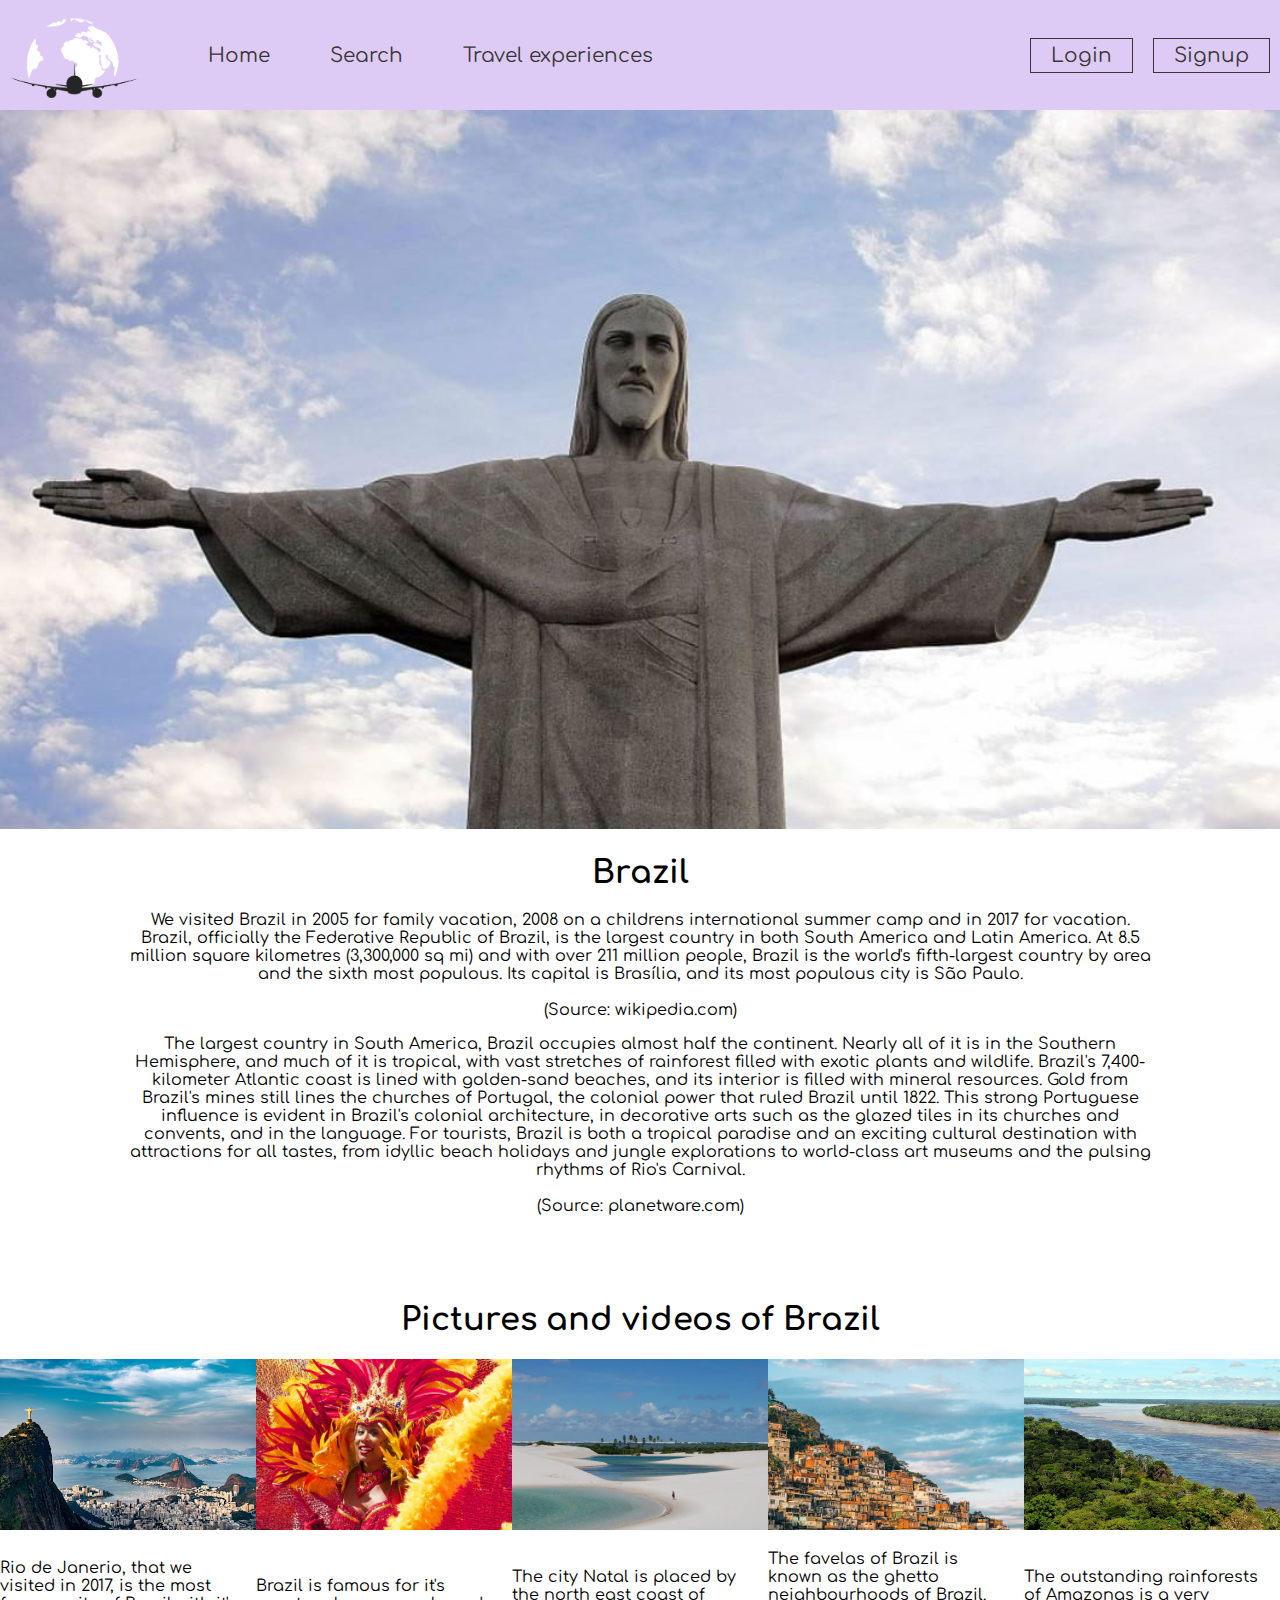
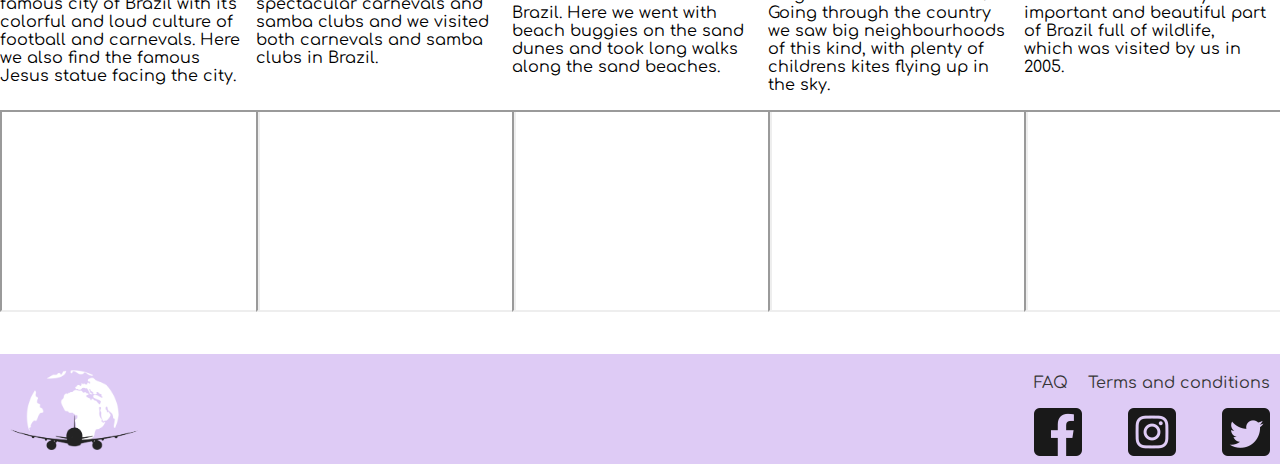
<file: popups/brazil/rio.html>
<!DOCTYPE html>
<html lang="en">
  <head>
    <meta charset="UTF-8" />
    <meta http-equiv="X-UA-Compatible" content="IE=edge" />
    <meta name="viewport" content="width=device-width, initial-scale=1.0" />
    <link rel="stylesheet" href="../../style.css" />
    <link rel="stylesheet" href="../experiences.css" />
    <title>Exercise 1</title>
  </head>
  <body>
    <div class="page-container">
      <div class="content-wrap">
        <header class="header">
          <nav class="navbar">
            <div class="nav_logo">
              <img src="../../images/icons/travel_logo.png" alt="logo" />
              <ul class="nav_links">
                <li><a href="../../index.html">Home</a></li>
                <li><a href="../../index.html#search">Search</a></li>
                <li>
                  <a href="../../index.html#experiences">Travel experiences</a>
                </li>
              </ul>
            </div>
            <div class="nav_buttons">
              <ul>
                <li><a class="nav_button" href="#">Login</a></li>
                <li><a class="nav_button" href="#">Signup</a></li>
              </ul>
            </div>
          </nav>
        </header>
        <div class="section_1">
          <div class="intro_picture">
            <img
              src="rio_header.jpeg"
              alt="Jesus statue of Rio"
              class="main_picture"
            />
          </div>

          <div class="description">
            <h1>Brazil</h1>
            <p>
              We visited Brazil in 2005 for family vacation, 2008 on a childrens
              international summer camp and in 2017 for vacation. Brazil,
              officially the Federative Republic of Brazil, is the largest
              country in both South America and Latin America. At 8.5 million
              square kilometres (3,300,000 sq mi) and with over 211 million
              people, Brazil is the world's fifth-largest country by area and
              the sixth most populous. Its capital is Brasília, and its most
              populous city is São Paulo.<br /><br />(Source: wikipedia.com)
            </p>
            <p>
              The largest country in South America, Brazil occupies almost half
              the continent. Nearly all of it is in the Southern Hemisphere, and
              much of it is tropical, with vast stretches of rainforest filled
              with exotic plants and wildlife. Brazil's 7,400-kilometer Atlantic
              coast is lined with golden-sand beaches, and its interior is
              filled with mineral resources. Gold from Brazil's mines still
              lines the churches of Portugal, the colonial power that ruled
              Brazil until 1822. This strong Portuguese influence is evident in
              Brazil's colonial architecture, in decorative arts such as the
              glazed tiles in its churches and convents, and in the language.
              For tourists, Brazil is both a tropical paradise and an exciting
              cultural destination with attractions for all tastes, from idyllic
              beach holidays and jungle explorations to world-class art museums
              and the pulsing rhythms of Rio's Carnival. <br /><br />(Source:
              planetware.com)
            </p>
          </div>
        </div>

        <div class="section_2">
          <h1 class="title">Pictures and videos of Brazil</h1>
          <div class="row">
            <div class="column">
              <img src="rio.jpeg" alt="Overview of Rio de Janiero" />
            </div>
            <div class="column">
              <img src="carneval.jpg" alt="Carneval of Rio de Janeiro" />
            </div>
            <div class="column">
              <img src="natal.jpeg" alt="Beach in Natal" />
            </div>
            <div class="column">
              <img src="favela.jpeg" alt="Favela in Rio de Janeiro" />
            </div>
            <div class="column">
              <img src="rain.png" alt="Amazonas rainforest" />
            </div>
          </div>
          <div class="row">
            <div class="column">
              <p class="col_text">
                Rio de Janerio, that we visited in 2017, is the most famous city
                of Brazil with it's colorful and loud culture of football and
                carnevals. Here we also find the famous Jesus statue facing the
                city.
              </p>
            </div>
            <div class="column">
              <p class="col_text">
                Brazil is famous for it's spectacular carnevals and samba clubs
                and we visited both carnevals and samba clubs in Brazil.
              </p>
            </div>
            <div class="column">
              <p class="col_text">
                The city Natal is placed by the north east coast of Brazil. Here
                we went with beach buggies on the sand dunes and took long walks
                along the sand beaches.
              </p>
            </div>
            <div class="column">
              <p class="col_text">
                The favelas of Brazil is known as the ghetto neighbourhoods of
                Brazil. Going through the country we saw big neighbourhoods of
                this kind, with plenty of childrens kites flying up in the sky.
              </p>
            </div>
            <div class="column">
              <p class="col_text">
                The outstanding rainforests of Amazonas is a very important and
                beautiful part of Brazil full of wildlife, which was visited by
                us in 2005.
              </p>
            </div>
          </div>
          <div class="row">
            <div class="column">
              <iframe
                src="https://www.youtube.com/embed/gYy1RITRN9s"
                title="YouTube video player"
                class="video"
                allow="accelerometer; autoplay; clipboard-write;"
                allowfullscreen
              ></iframe>
            </div>
            <div class="column">
              <iframe
                src="https://www.youtube.com/embed/pxypMlcAczw"
                title="YouTube video player"
                class="video"
                allow="accelerometer; autoplay; clipboard-write;"
                allowfullscreen
              ></iframe>
            </div>
            <div class="column">
              <iframe
                src="https://www.youtube.com/embed/mQ6hFinSBBs"
                title="YouTube video player"
                class="video"
                allow="accelerometer; autoplay; clipboard-write;"
                allowfullscreen
              ></iframe>
            </div>
            <div class="column">
              <iframe
                src="https://www.youtube.com/embed/I0uCVTiQcew"
                title="YouTube video player"
                class="video"
                allow="accelerometer; autoplay; clipboard-write;"
                allowfullscreen
              ></iframe>
            </div>
            <div class="column">
              <iframe
                src="https://www.youtube.com/embed/oela7cDoyzY"
                title="YouTube video player"
                class="video"
                allow="accelerometer; autoplay; clipboard-write;"
                allowfullscreen
              ></iframe>
            </div>
          </div>
        </div>

        <footer class="footer">
          <div class="footer_logo">
            <img src="../../images/icons/travel_logo.png" alt="logo" />
          </div>
          <div>
            <div>
              <ul class="footer_links">
                <li>
                  <a
                    class="footer_link"
                    href="https://en.wikipedia.org/wiki/FAQ"
                    target="_blank"
                    >FAQ</a
                  >
                </li>
                <li>
                  <a
                    class="footer_link"
                    href="https://www.termsfeed.com/blog/sample-terms-and-conditions-template/"
                    target="_blank"
                    >Terms and conditions</a
                  >
                </li>
              </ul>
            </div>
            <div>
              <ul class="footer_icons">
                <li class="footer_icon">
                  <a href="https://www.facebook.com/" target="_blank"
                    ><img src="../../images/icons/fb.png" alt=""
                  /></a>
                </li>
                <li class="footer_icon">
                  <a href="https://www.instagram.com" target="_blank"
                    ><img
                      class="icon"
                      src="../../images/icons/insta.png"
                      alt=""
                  /></a>
                </li>
                <li class="footer_icon">
                  <a href="https://www.twitter.com" target="_blank"
                    ><img src="../../images/icons/twitter.png" alt=""
                  /></a>
                </li>
              </ul>
            </div>
          </div>
        </footer>
      </div>
    </div>
  </body>
</html>
</file>
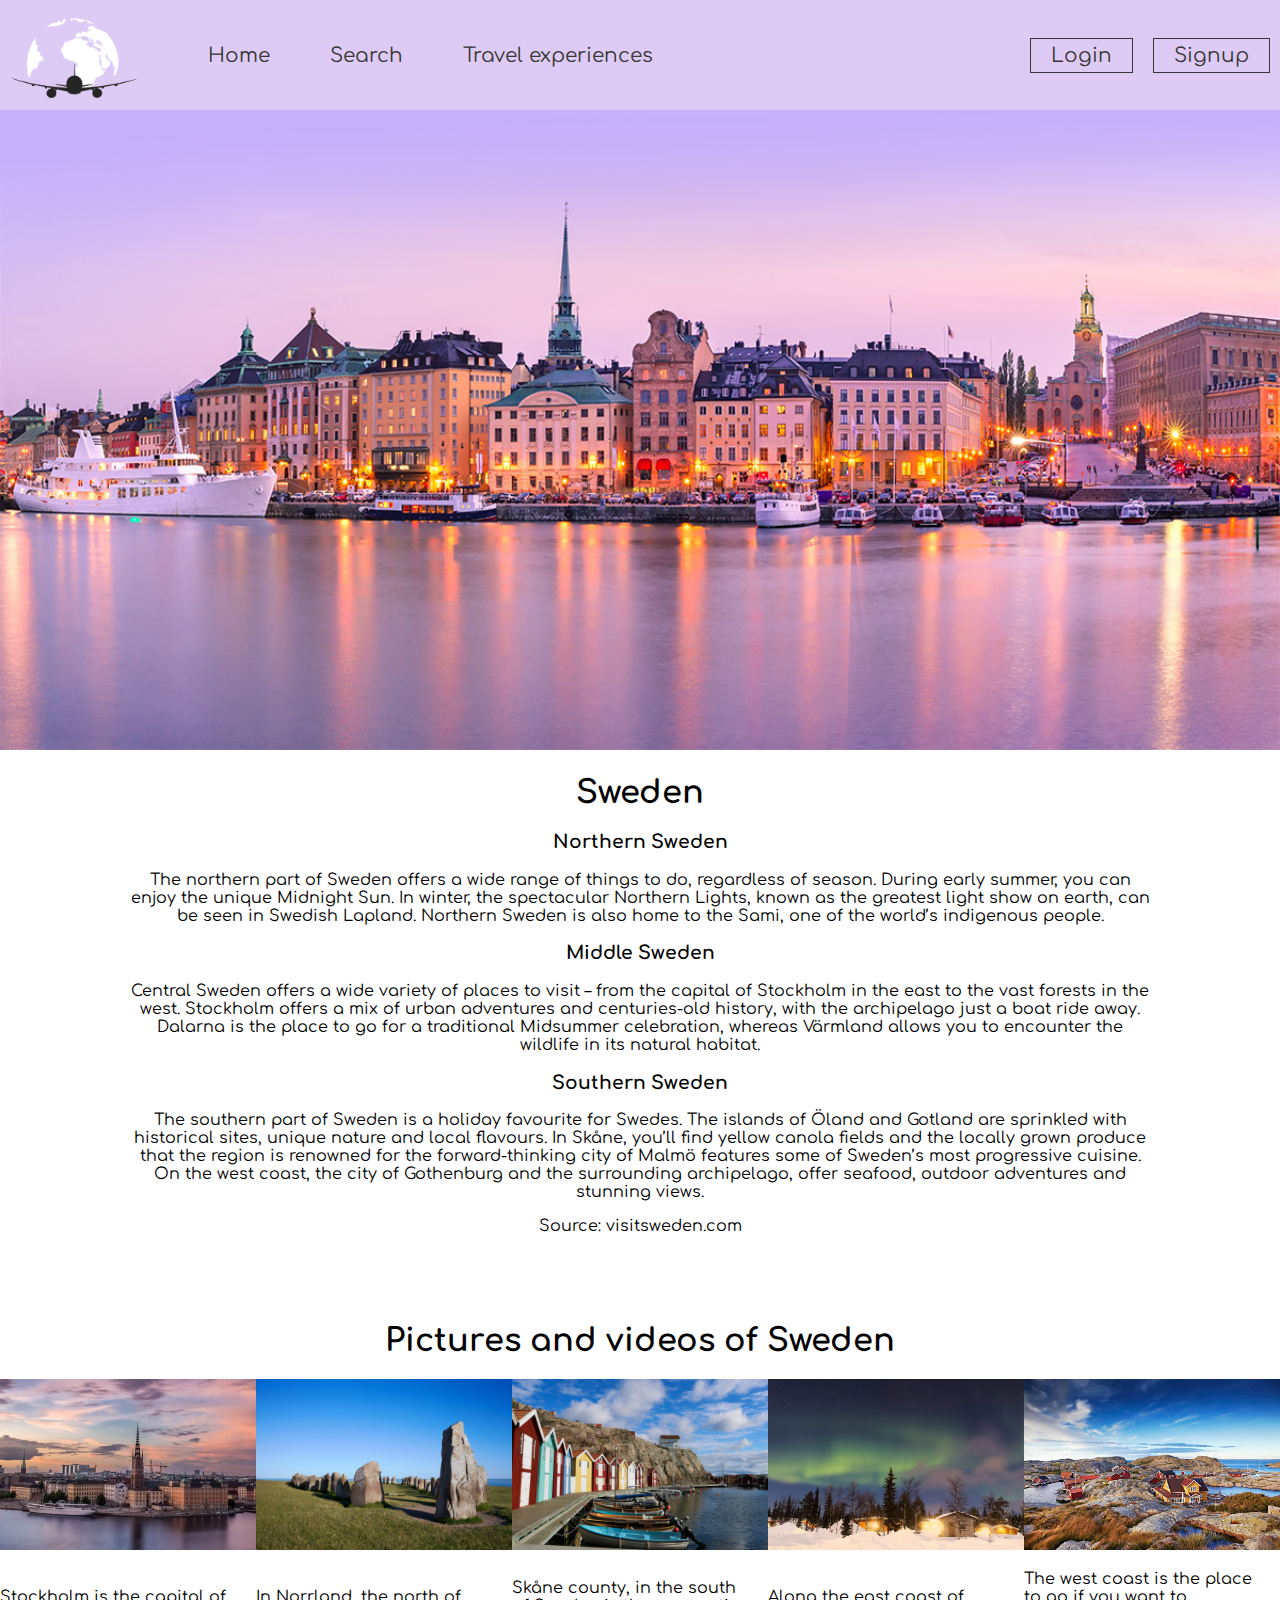
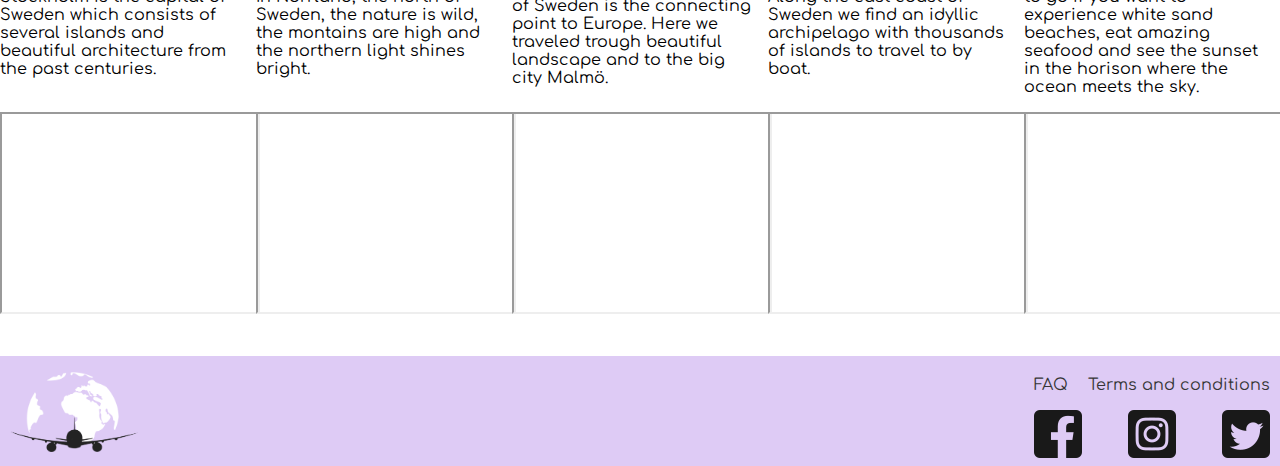
<file: popups/sweden/stockholm.html>
<!DOCTYPE html>
<html lang="en">
  <head>
    <meta charset="UTF-8" />
    <meta http-equiv="X-UA-Compatible" content="IE=edge" />
    <meta name="viewport" content="width=device-width, initial-scale=1.0" />
    <link rel="stylesheet" href="../../style.css" />
    <link rel="stylesheet" href="../experiences.css" />
    <title>Exercise 1</title>
  </head>
  <body>
    <div class="page-container">
      <div class="content-wrap">
        <header class="header">
          <nav class="navbar">
            <div class="nav_logo">
              <img src="../../images/icons/travel_logo.png" alt="logo" />
              <ul class="nav_links">
                <li><a href="../../index.html">Home</a></li>
                <li><a href="../../index.html#search">Search</a></li>
                <li>
                  <a href="../../index.html#experiences">Travel experiences</a>
                </li>
              </ul>
            </div>
            <div class="nav_buttons">
              <ul>
                <li><a class="nav_button" href="#">Login</a></li>
                <li><a class="nav_button" href="#">Signup</a></li>
              </ul>
            </div>
          </nav>
        </header>
        <div class="section_1">
          <div class="intro_picture">
            <img src="header.jpeg" alt="Stockholm" class="main_picture" />
          </div>

          <div class="description">
            <h1>Sweden</h1>
            <h3>Northern Sweden</h3>
            <p>
              The northern part of Sweden offers a wide range of things to do,
              regardless of season. During early summer, you can enjoy the
              unique Midnight Sun. In winter, the spectacular Northern Lights,
              known as the greatest light show on earth, can be seen in Swedish
              Lapland. Northern Sweden is also home to the Sami, one of the
              world’s indigenous people.
            </p>
            <h3>Middle Sweden</h3>
            <p>
              Central Sweden offers a wide variety of places to visit – from the
              capital of Stockholm in the east to the vast forests in the west.
              Stockholm offers a mix of urban adventures and centuries-old
              history, with the archipelago just a boat ride away. Dalarna is
              the place to go for a traditional Midsummer celebration, whereas
              Värmland allows you to encounter the wildlife in its natural
              habitat.
            </p>
            <h3>Southern Sweden</h3>
            <p>
              The southern part of Sweden is a holiday favourite for Swedes. The
              islands of Öland and Gotland are sprinkled with historical sites,
              unique nature and local flavours. In Skåne, you’ll find yellow
              canola fields and the locally grown produce that the region is
              renowned for the forward-thinking city of Malmö features some of
              Sweden’s most progressive cuisine. On the west coast, the city of
              Gothenburg and the surrounding archipelago, offer seafood, outdoor
              adventures and stunning views.
            </p>
            <p>Source: visitsweden.com</p>
          </div>
        </div>

        <div class="section_2">
          <h1 class="title">Pictures and videos of Sweden</h1>

          <div class="row">
            <div class="column">
              <img src="stockholm.jpeg" alt="Stockholm" />
            </div>
            <div class="column">
              <img src="grave.jpeg" alt="Norrland" />
            </div>
            <div class="column">
              <img src="skaane.jpeg" alt="Skåne county" />
            </div>
            <div class="column">
              <img src="norrland.jpeg" alt="Norrland" />
            </div>
            <div class="column">
              <img src="westcoast.jpeg" alt="West coast of Sweden" />
            </div>
          </div>
          <div class="row">
            <div class="column">
              <p class="col_text">
                Stockholm is the capital of Sweden which consists of several
                islands and beautiful architecture from the past centuries.
              </p>
            </div>
            <div class="column">
              <p class="col_text">
                In Norrland, the north of Sweden, the nature is wild, the
                montains are high and the northern light shines bright.
              </p>
            </div>
            <div class="column">
              <p class="col_text">
                Skåne county, in the south of Sweden is the connecting point to
                Europe. Here we traveled trough beautiful landscape and to the
                big city Malmö.
              </p>
            </div>
            <div class="column">
              <p class="col_text">
                Along the east coast of Sweden we find an idyllic archipelago
                with thousands of islands to travel to by boat.
              </p>
            </div>
            <div class="column">
              <p class="col_text">
                The west coast is the place to go if you want to experience
                white sand beaches, eat amazing seafood and see the sunset in
                the horison where the ocean meets the sky.
              </p>
            </div>
          </div>
          <div class="row">
            <div class="column">
              <iframe
                src="https://www.youtube.com/embed/DS_6M3Nqh7k"
                title="YouTube video player"
                class="video"
                allow="accelerometer; autoplay; clipboard-write;"
                allowfullscreen
              ></iframe>
            </div>
            <div class="column">
              <iframe
                src="https://www.youtube.com/embed/FkByVD0WaE8"
                title="YouTube video player"
                class="video"
                allow="accelerometer; autoplay; clipboard-write;"
                allowfullscreen
              ></iframe>
            </div>
            <div class="column">
              <iframe
                src="https://www.youtube.com/embed/Vm2KtMkP-Tc"
                title="YouTube video player"
                class="video"
                allow="accelerometer; autoplay; clipboard-write;"
                allowfullscreen
              ></iframe>
            </div>
            <div class="column">
              <iframe
                src="https://www.youtube.com/embed/LU6WMe9qGmU"
                title="YouTube video player"
                class="video"
                allow="accelerometer; autoplay; clipboard-write;"
                allowfullscreen
              ></iframe>
            </div>
            <div class="column">
              <iframe
                src="https://www.youtube.com/embed/_LnUVR01Cek"
                title="YouTube video player"
                class="video"
                allow="accelerometer; autoplay; clipboard-write;"
                allowfullscreen
              ></iframe>
            </div>
          </div>
        </div>

        <footer class="footer">
          <div class="footer_logo">
            <img src="../../images/icons/travel_logo.png" alt="logo" />
          </div>
          <div>
            <div>
              <ul class="footer_links">
                <li>
                  <a
                    class="footer_link"
                    href="https://en.wikipedia.org/wiki/FAQ"
                    target="_blank"
                    >FAQ</a
                  >
                </li>
                <li>
                  <a
                    class="footer_link"
                    href="https://www.termsfeed.com/blog/sample-terms-and-conditions-template/"
                    target="_blank"
                    >Terms and conditions</a
                  >
                </li>
              </ul>
            </div>
            <div>
              <ul class="footer_icons">
                <li class="footer_icon">
                  <a href="https://www.facebook.com/" target="_blank"
                    ><img src="../../images/icons/fb.png" alt=""
                  /></a>
                </li>
                <li class="footer_icon">
                  <a href="https://www.instagram.com" target="_blank"
                    ><img
                      class="icon"
                      src="../../images/icons/insta.png"
                      alt=""
                  /></a>
                </li>
                <li class="footer_icon">
                  <a href="https://www.twitter.com" target="_blank"
                    ><img src="../../images/icons/twitter.png" alt=""
                  /></a>
                </li>
              </ul>
            </div>
          </div>
        </footer>
      </div>
    </div>
  </body>
</html>
</file>
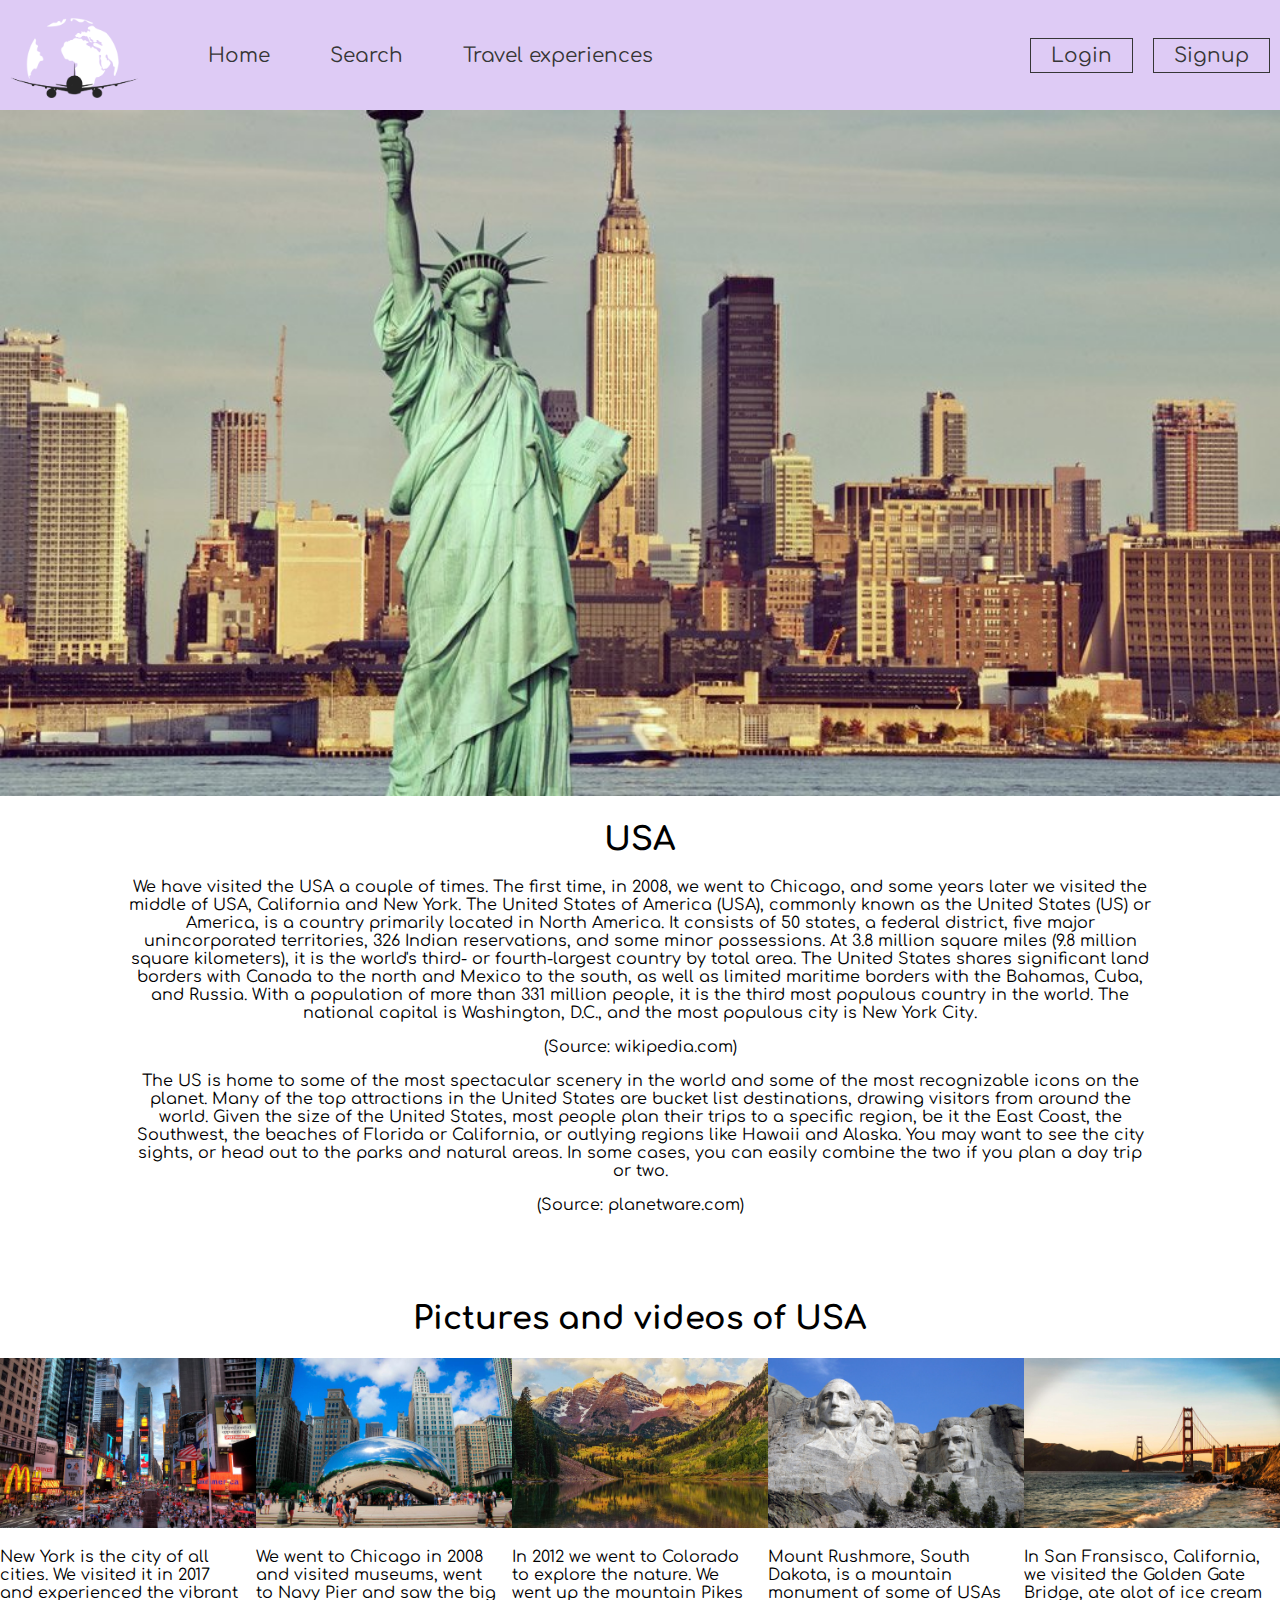
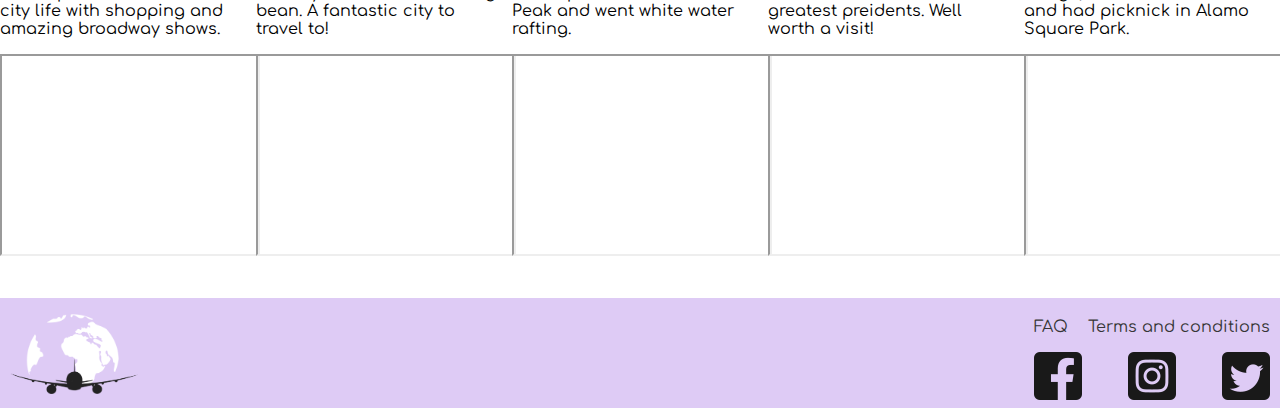
<file: popups/usa/usa.html>
<!DOCTYPE html>
<html lang="en">
  <head>
    <meta charset="UTF-8" />
    <meta http-equiv="X-UA-Compatible" content="IE=edge" />
    <meta name="viewport" content="width=device-width, initial-scale=1.0" />
    <link rel="stylesheet" href="../../style.css" />
    <link rel="stylesheet" href="../experiences.css" />
    <title>Exercise 1</title>
  </head>
  <body>
    <div class="page-container">
      <div class="content-wrap">
        <header class="header">
          <nav class="navbar">
            <div class="nav_logo">
              <img src="../../images/icons/travel_logo.png" alt="logo" />
              <ul class="nav_links">
                <li><a href="../../index.html">Home</a></li>
                <li><a href="../../index.html#search">Search</a></li>
                <li>
                  <a href="../../index.html#experiences">Travel experiences</a>
                </li>
              </ul>
            </div>
            <div class="nav_buttons">
              <ul>
                <li><a class="nav_button" href="#">Login</a></li>
                <li><a class="nav_button" href="#">Signup</a></li>
              </ul>
            </div>
          </nav>
        </header>
        <div class="section_1">
          <div class="intro_picture">
            <img src="usa_header.jpg" alt="Usa" class="main_picture" />
          </div>
          <div class="description">
            <h1>USA</h1>
            <p>
              We have visited the USA a couple of times. The first time, in
              2008, we went to Chicago, and some years later we visited the
              middle of USA, California and New York. The United States of
              America (USA), commonly known as the United States (US) or
              America, is a country primarily located in North America. It
              consists of 50 states, a federal district, five major
              unincorporated territories, 326 Indian reservations, and some
              minor possessions. At 3.8 million square miles (9.8 million square
              kilometers), it is the world's third- or fourth-largest country by
              total area. The United States shares significant land borders with
              Canada to the north and Mexico to the south, as well as limited
              maritime borders with the Bahamas, Cuba, and Russia. With a
              population of more than 331 million people, it is the third most
              populous country in the world. The national capital is Washington,
              D.C., and the most populous city is New York City.
            </p>
            <p>(Source: wikipedia.com)</p>
            <p>
              The US is home to some of the most spectacular scenery in the
              world and some of the most recognizable icons on the planet. Many
              of the top attractions in the United States are bucket list
              destinations, drawing visitors from around the world. Given the
              size of the United States, most people plan their trips to a
              specific region, be it the East Coast, the Southwest, the beaches
              of Florida or California, or outlying regions like Hawaii and
              Alaska. You may want to see the city sights, or head out to the
              parks and natural areas. In some cases, you can easily combine the
              two if you plan a day trip or two.
            </p>
            <p>(Source: planetware.com)</p>
          </div>
        </div>
        <div class="section_2">
          <h1 class="title">Pictures and videos of USA</h1>
          <div class="row">
            <div class="column">
              <img src="ny.png" alt="New York" />
            </div>
            <div class="column">
              <img src="chicago.png" alt="Chicago" />
            </div>
            <div class="column">
              <img src="nature.jpg" alt="Colorado Nature" />
            </div>
            <div class="column">
              <img src="mount.jpg" alt="Mount Rushmore" />
            </div>
            <div class="column">
              <img src="cali.png" alt="San Fransisco" />
            </div>
          </div>
          <div class="row">
            <div class="column">
              <p class="col_text">
                New York is the city of all cities. We visited it in 2017 and
                experienced the vibrant city life with shopping and amazing
                broadway shows.
              </p>
            </div>
            <div class="column">
              <p class="col_text">
                We went to Chicago in 2008 and visited museums, went to Navy
                Pier and saw the big bean. A fantastic city to travel to!
              </p>
            </div>
            <div class="column">
              <p class="col_text">
                In 2012 we went to Colorado to explore the nature. We went up
                the mountain Pikes Peak and went white water rafting.
              </p>
            </div>
            <div class="column">
              <p class="col_text">
                Mount Rushmore, South Dakota, is a mountain monument of some of
                USAs greatest preidents. Well worth a visit!
              </p>
            </div>
            <div class="column">
              <p class="col_text">
                In San Fransisco, California, we visited the Golden Gate Bridge,
                ate alot of ice cream and had picknick in Alamo Square Park.
              </p>
            </div>
          </div>
          <div class="row">
            <div class="column">
              <iframe
                src="https://www.youtube.com/embed/MtCMtC50gwY"
                title="YouTube video player"
                class="video"
                allow="accelerometer; autoplay; clipboard-write;"
                allowfullscreen
              ></iframe>
            </div>
            <div class="column">
              <iframe
                src="https://www.youtube.com/embed/QSwvg9Rv2EI"
                title="YouTube video player"
                class="video"
                allow="accelerometer; autoplay; clipboard-write;"
                allowfullscreen
              ></iframe>
            </div>
            <div class="column">
              <iframe
                src="https://www.youtube.com/embed/SwIB-QlxNCo"
                title="YouTube video player"
                class="video"
                allow="accelerometer; autoplay; clipboard-write;"
                allowfullscreen
              ></iframe>
            </div>
            <div class="column">
              <iframe
                src="https://www.youtube.com/embed/1FBUXRhn-Hc"
                title="YouTube video player"
                class="video"
                allow="accelerometer; autoplay; clipboard-write;"
                allowfullscreen
              ></iframe>
            </div>
            <div class="column">
              <iframe
                src="https://www.youtube.com/embed/Oo6iAxf4si0"
                title="YouTube video player"
                class="video"
                allow="accelerometer; autoplay; clipboard-write;"
                allowfullscreen
              ></iframe>
            </div>
          </div>
        </div>
        <footer class="footer">
          <div class="footer_logo">
            <img src="../../images/icons/travel_logo.png" alt="logo" />
          </div>
          <div>
            <div>
              <ul class="footer_links">
                <li>
                  <a
                    class="footer_link"
                    href="https://en.wikipedia.org/wiki/FAQ"
                    target="_blank"
                    >FAQ</a
                  >
                </li>
                <li>
                  <a
                    class="footer_link"
                    href="https://www.termsfeed.com/blog/sample-terms-and-conditions-template/"
                    target="_blank"
                    >Terms and conditions</a
                  >
                </li>
              </ul>
            </div>
            <div>
              <ul class="footer_icons">
                <li class="footer_icon">
                  <a href="https://www.facebook.com/" target="_blank"
                    ><img src="../../images/icons/fb.png" alt=""
                  /></a>
                </li>
                <li class="footer_icon">
                  <a href="https://www.instagram.com" target="_blank"
                    ><img
                      class="icon"
                      src="../../images/icons/insta.png"
                      alt=""
                  /></a>
                </li>
                <li class="footer_icon">
                  <a href="https://www.twitter.com" target="_blank"
                    ><img src="../../images/icons/twitter.png" alt=""
                  /></a>
                </li>
              </ul>
            </div>
          </div>
        </footer>
      </div>
    </div>
  </body>
</html>
</file>
<file: style.css>
@import url("https://fonts.googleapis.com/css2?family=Comfortaa:wght@300&display=swap");

body {
  font-family: "Comfortaa", cursive;
  margin: auto;
}

header {
  height: 110px;
}

.page-container {
  position: relative;
  min-height: 100vh;
}

.content-wrap {
  padding-bottom: 3rem; /* Footer height */
}

.navbar {
  width: 100%;
  height: 110px;
  position: fixed;
  top: 0;
  background: #decbf5;
  display: flex;
  justify-content: space-between;
}

.nav_logo {
  display: flex;
  align-items: center;
}

.nav_links {
  display: flex;
}

.nav_buttons {
  display: flex;
  align-items: center;
}

.nav_buttons ul {
  display: flex;
}

.nav_buttons a {
  border: solid 1px;
}

.navbar .nav_logo img {
  height: 80px;
  margin-top: 5px;
  margin-left: 10px;
  filter: contrast(175%);
}

.navbar ul li {
  margin: 0 10px;
  list-style: none;
}

.navbar ul li a {
  display: block;
  text-align: center;
  padding: 5px 20px;
  color: #363636;
  font-size: 20px;
  text-decoration: none;
  transition: all 0.2s ease;
}

.navbar a:hover {
  color: #f1f1f1;
}

/* MAP */
.map_section {
  position: static;
  text-align: center;
  padding: 30px;
}

.country:hover {
  cursor: pointer;
}

/* ANCHOR */
a.anchor {
  display: block;
  position: relative;
  top: -130px;
  visibility: hidden;
}

/* SEARCHBAR */
.searchbar_section {
  margin-left: 10%;
  margin-right: 10%;
  text-align: center;
  padding: 50px 0px 50px 0px;
}

.searchbar {
  position: relative;
  display: flex;
  min-width: 100px;
}

.search {
  border: 1px solid grey;
  border-radius: 5px;
  height: 30px;
  width: 50%;
  padding: 2px 23px 2px 23px;
  background-color: #f5f5f5;
}

.search_button {
  border: 1px solid grey;
  border-radius: 5px;
  height: 36px;
  padding: 2px 23px 2px 23px;
  background-color: #f5f5f5;
}

.search_button:hover {
  border: 2px solid #363636;
  background-color: white;
}

.search:hover {
  border: 2px solid #363636;
  background-color: white;
}

/* TRAVEL EXPERIENCES */
h1 {
  text-align: center;
}
.experiences_container {
  margin-left: 10%;
  margin-right: 10%;
  display: flex;
  flex-wrap: wrap;
  justify-content: space-between;
  margin-bottom: 100px;
  color: black;
}

.card {
  margin: 10px;
  background-color: #fff;
  border-radius: 10px;
  box-shadow: 0 2px 20px rgba(0, 0, 0, 0.2);
  overflow: hidden;
  width: 300px;
}
.card-header img {
  width: 100%;
  height: 200px;
  object-fit: cover;
}
.card-body {
  display: flex;
  flex-direction: column;
  text-align: left;
  align-items: flex-start;
  padding: 20px;
  min-height: 180px;
}
.card-body p {
  font-size: 13px;
  margin: 0 0 40px;
}

.tag {
  background: #cccccc;
  border-radius: 50px;
  font-size: 12px;
  margin: 0;
  color: #fff;
  padding: 2px 10px;
  text-transform: uppercase;
  cursor: pointer;
}
.tag-blue {
  background-color: #0466c8;
}
.tag-purple {
  background-color: #7209b7;
}
.tag-pink {
  background-color: #cd5b9f;
}
.tag-orange {
  background-color: #f77f00;
}
.tag-yellow {
  background-color: #ffd60a;
}

/* FOOTER */
footer {
  padding: 20px 0;
  position: absolute;
  bottom: 0;
  width: 100%;
  height: 70px;
  background-color: #decbf5;
  display: flex;
  align-items: center;
  justify-content: space-between;
}

.footer_logo img {
  height: 80px;
  margin-top: 5px;
  margin-left: 10px;
  filter: contrast(180%);
}

.footer_links {
  display: flex;
  list-style: none;
}

.footer_link {
  text-align: center;
  margin: 0 10px;
  color: #363636;
  text-decoration: none;
  transition: all 0.2s ease;
}

.footer_link:hover {
  color: #f1f1f1;
}

.footer_icons {
  display: flex;
  flex-wrap: wrap;
  justify-content: space-between;
  margin: 0 10px;
  list-style: none;
}

.footer_icon img {
  filter: contrast(80%);
}
</file>
<file: popups/experiences.css>
.section_1 {
  position: relative;
  text-align: center;
  z-index: -1;
}

.section_1 img {
  min-width: 100%;
}

.description {
  margin-left: 10%;
  margin-right: 10%;
}

.section_2 {
  text-align: center;
  padding-top: 50px;
  margin-bottom: 100px;
}

.wrapper {
  display: grid;
  grid-template-columns: repeat(5, 1fr);
  gap: 10px;
  grid-auto-rows: minmax(100px, auto);
}

.row {
  display: flex;
  flex-wrap: wrap;
  align-items: center;
}

.column {
  flex: 20%;
  justify-content: space-between;
  margin: auto;
  height: auto;
  width: 20vw;
}

.column img {
  height: auto;
  width: 20vw;
}

.column iframe {
  width: 20vw;
  height: 22vh;
}

.column p {
  text-align: left;
  max-width: 95%;
}
</file>
